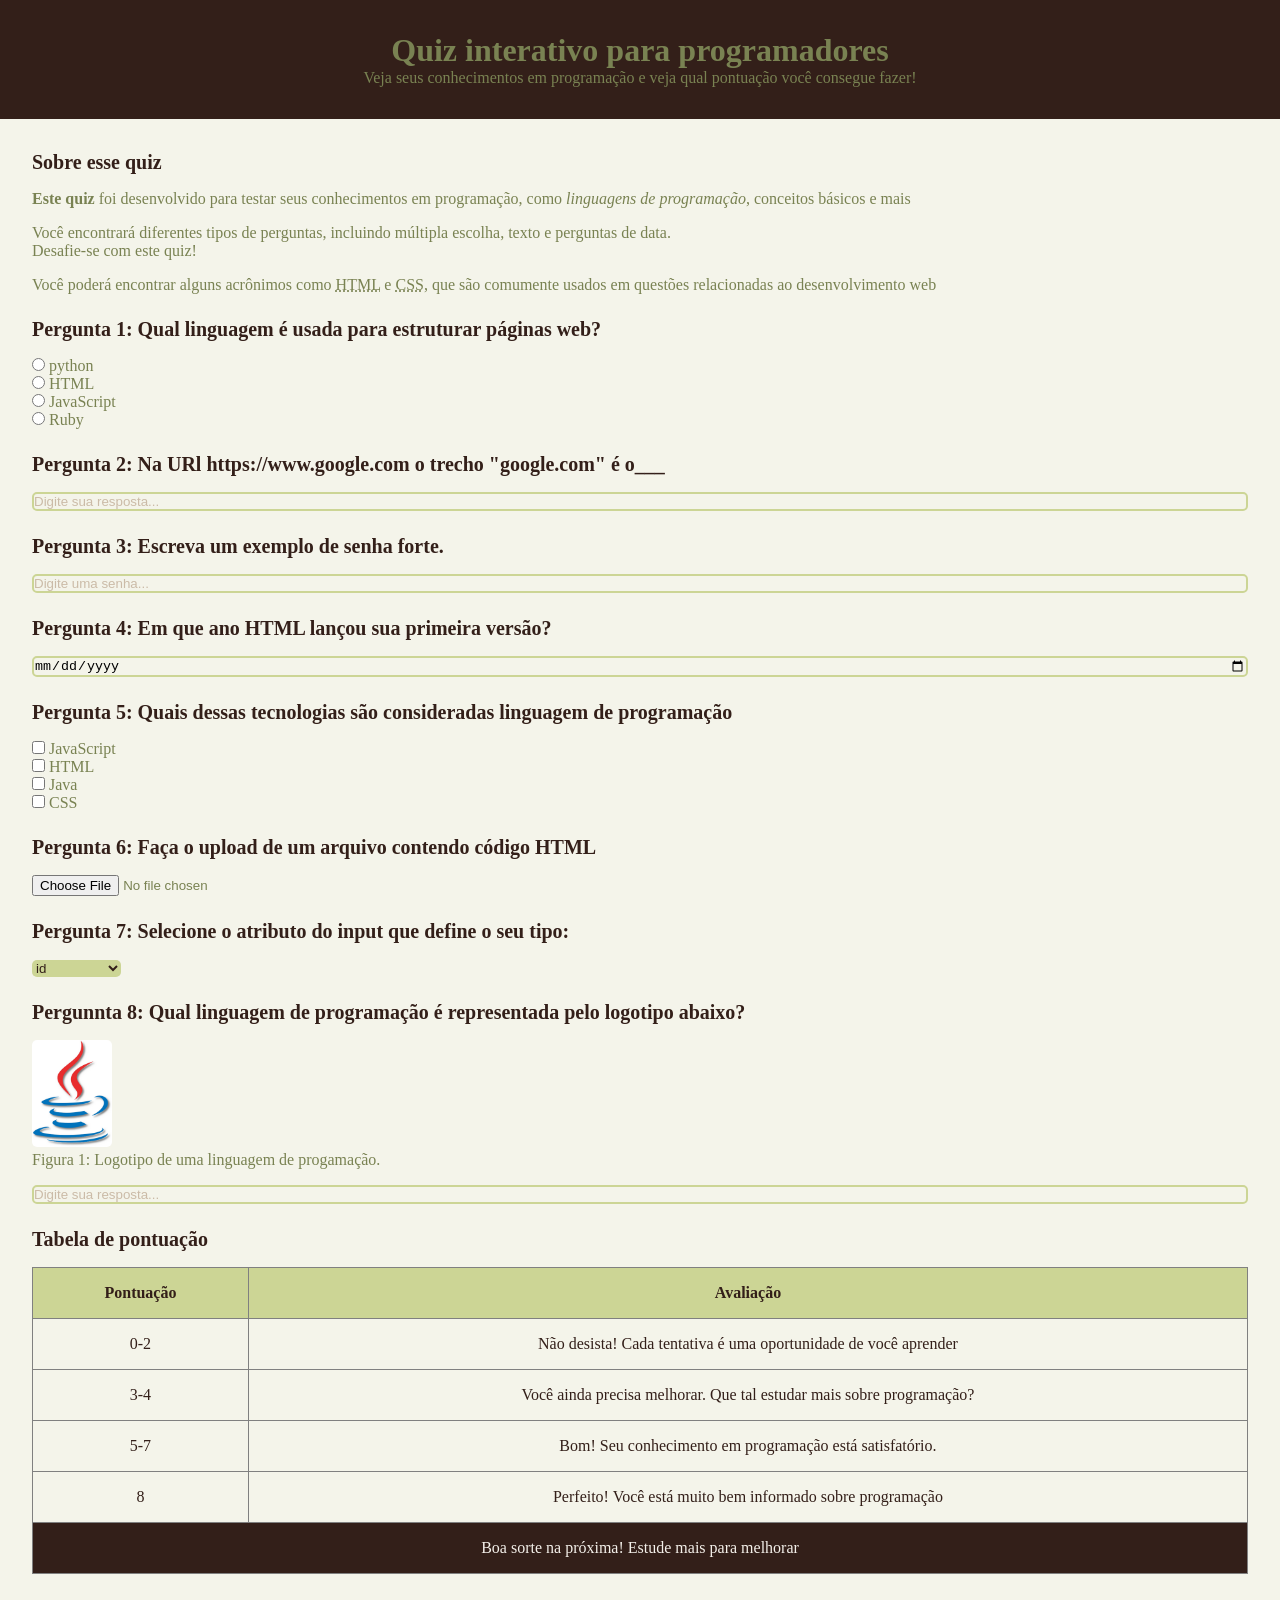
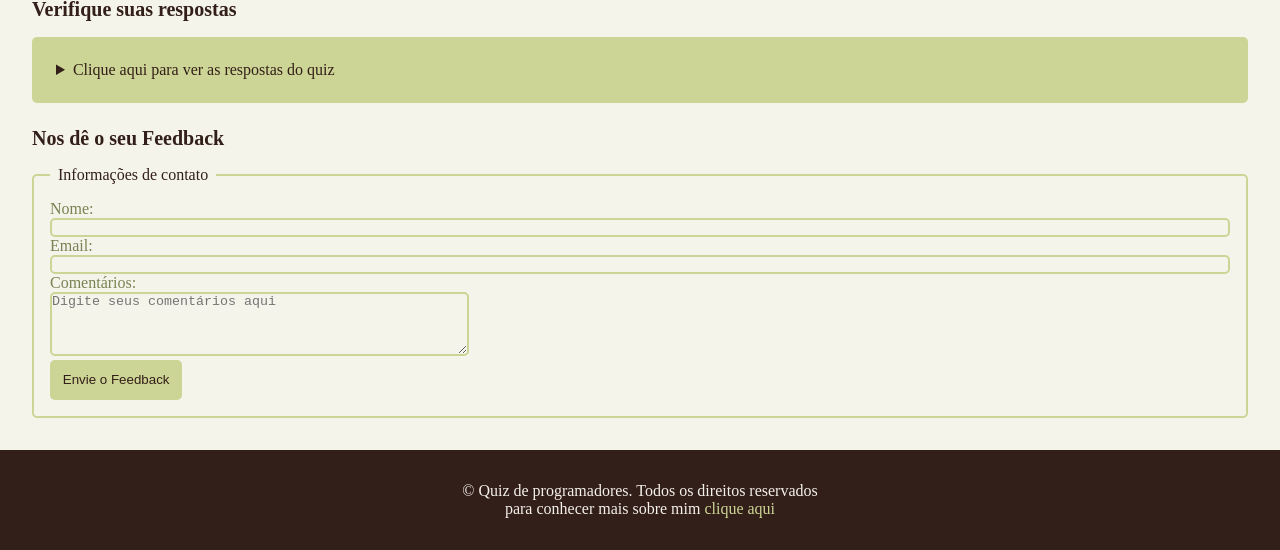
<file: index.html>
<!DOCTYPE html>
<html>
    <head>
        <title>Quiz para programadores</title>
        <meta name="description" content="Um quiz interativo para testar seus conhecimentos">
        <link rel="stylesheet" href="style.css">
    </head>
    <body>
        <header>
            <h1>Quiz interativo para programadores</h1>
            <p>Veja seus conhecimentos em programação e veja qual pontuação você consegue fazer!</p>
        </header>
        <main>
           <!--Introdução-->
            <section>
                <h2>Sobre esse quiz</h2>
                <p><strong>Este quiz</strong> foi desenvolvido para testar seus conhecimentos em programação, como <em>linguagens de programação</em>, conceitos básicos e mais </p>
                <p>Você encontrará diferentes tipos de perguntas, incluindo múltipla escolha, texto e perguntas de data. <br>Desafie-se com este quiz!</p>
                <p>Você poderá encontrar alguns acrônimos como <abbr title="HyperText Markup Language">HTML</abbr> e <abbr title="Cascading Style Sheets">CSS</abbr>, que são comumente usados em questões relacionadas ao desenvolvimento web</p>                
            </section>
            <!--Pergunta 1: Múltipla escolha-->
            <section>
                <h2> Pergunta 1: Qual linguagem é usada para estruturar páginas web?</h2>
                <form>
                    <input type="radio" value="python" id="p1a" name="pergunta1">
                    <label for="p1a">python</label><br>
                    <input type="radio" value="HTML" id="p1b" name="pergunta1">
                    <label for="p1b">HTML</label><br>
                    <input type="radio" value="JavaScript" id="p1c" name="pergunta1">
                    <label for="p1c">JavaScript</label><br>
                    <input type="radio" value="Ruby" id="p1d" name="pergunta1">
                    <label for="p1d">Ruby</label><br>
                </form>
            </section>
            <!--Pergunta 2: Texto-->
            <section>
                <h2>Pergunta 2: Na URl https://www.google.com o trecho "google.com" é o___</h2>
                <form>
                    <input type="text" id="p2" name="pergunta 2" placeholder="Digite sua resposta...">
                </form>
            </section>
            <!--Pergunta 3: senha-->
            <section>
                <h2>Pergunta 3: Escreva um exemplo de senha forte.</h2>
                <form>
                    <input type="password" id="p3" name="pergunta 3" placeholder="Digite uma senha...">
                </form>
            </section>
            <!--Pergunta 4: Data-->
            <section>
                <h2>Pergunta 4: Em que ano HTML lançou sua primeira versão?</h2>
                <form>
                    <input type="date" id="p4" name="pergunta 4">
                </form>
            </section>
            <!--Pergunta 5: Seleção múltipla-->
            <section>
                <h2>Pergunta 5: Quais dessas tecnologias são consideradas linguagem de programação</h2>
                <form>
                    <input type="checkbox" id="p5" name="pergunta 5" value="JavaScript">
                    <label for="p5a">JavaScript</label><br>
                    <input type="checkbox" id="p5" name="pergunta 5" value="HTML">
                    <label for="p5b">HTML</label><br>
                    <input type="checkbox" id="p5" name="pergunta 5" value="Java">
                    <label for="p5c">Java</label><br>
                    <input type="checkbox" id="p5" name="pergunta 5" value="CSS">
                    <label for="p5d">CSS</label><br>
                </form>
            </section>
            <!--Pergunta 6: Upload de arquivo-->
            <section>
                <h2>Pergunta  6: Faça o upload de um arquivo contendo código HTML</h2>
                <form> 
                    <input type="file" id="p6" name="Pergunta 6">
                </form>
            </section>
            <!--Pergunta 7: Menu suspenso-->
            <section>
                <h2> Pergunta 7: Selecione o atributo do input que define o seu tipo:</h2>
                <form>
                    <select name="Pergunta 7" id="p7">
                        <option value="id">id</option>
                        <option value="type">type</option>
                        <option value="placeholder">placeholder</option>
                    </select>
                </form>
            </section>
            <!--Pergunta 8: Imagem-->
            <section>
                <h2>Pergunnta 8: Qual linguagem de programação é representada pelo logotipo abaixo?</h2>
                <figure>
                    <img src="./Imagens/java1-15165951.png" alt="Logotipo de uma linguagem de programação"><br>
                    <figcaption>Figura 1: Logotipo de uma linguagem de progamação.</figcaption>
                    </figure>
                <input type="text" id="p8" name="Pergunta 8" placeholder="Digite sua resposta...">
            </section>
            <!--Tabela de pontuação-->
            <section>
                <h2>Tabela de pontuação</h2>
                <table border="1">
                    <thead>
                        <tr>
                            <th>Pontuação</th>
                            <th>Avaliação</th>
                        </tr>
                    </thead>
                    <tbody>
                        <tr>
                            <td>0-2</td>
                            <td>Não desista! Cada tentativa é uma oportunidade de você aprender</td>
                        </tr>
                        <tr>
                            <td>3-4</td>
                            <td>Você ainda precisa melhorar. Que tal estudar mais sobre programação?</td>
                        </tr>
                        <tr>
                            <td>5-7</td>
                            <td>Bom! Seu conhecimento em programação está satisfatório.</td>
                        </tr>
                        <tr>
                            <td>8</td>
                            <td>Perfeito! Você está muito bem informado sobre programação</td>
                        </tr>
                    </tbody>  
                    <tfoot>
                        <tr>
                            <td colspan="2">Boa sorte na próxima! Estude mais para melhorar</td>
                        </tr>
                    </tfoot>
                </table>
            </section>
            <!--Lista de Respostas-->
            <section>
                <h2>Verifique suas respostas</h2>
                <details>
                    <summary>Clique aqui para ver as respostas do quiz</summary>
                    <ol>
                        <li>HTML</li>
                        <li>Domínio</li>
                        <li>Ab23!kao8Anmd#</li>
                        <li>1991</li>
                        <li>JavaScript, Java</li>
                        <li>Arquivo deve ter extensão .HTML</li>
                        <li>type</li>
                        <li>java</li>
                    </ol>
                </details>
            </section>
            <!--Formulário de Feedback-->
            <section>
                <h2>Nos dê o seu Feedback</h2>
                <form>
                    <fieldset>
                        <legend>Informações de contato</legend>
                        <label for="Nome">Nome:</label>
                        <input type="text" id="Nome" name="Nome"><br>
                        <label for="email">Email:</label>
                        <input type="email" id="email" name="email"><br>
                        <label for="comentarios">Comentários:</label><br>
                         <textarea name="comentarios" id="comentarios" rows="4" cols="50" placeholder="Digite seus comentários aqui"></textarea><br>
                         <button onclick="alert('FEEDBACK ENVIADO')">Envie o Feedback</button>
                    </fieldset>
                </form>
            </section>
        </main>
        <footer>
            <p class="paragrafo-footer">&copy Quiz de programadores. Todos os direitos reservados</p>
            <p class="paragrafo-footer">para conhecer mais sobre mim <a href="sobremim.html" target="_blank">clique aqui</a></p>
        </footer>
    </body>
</html>
</file>
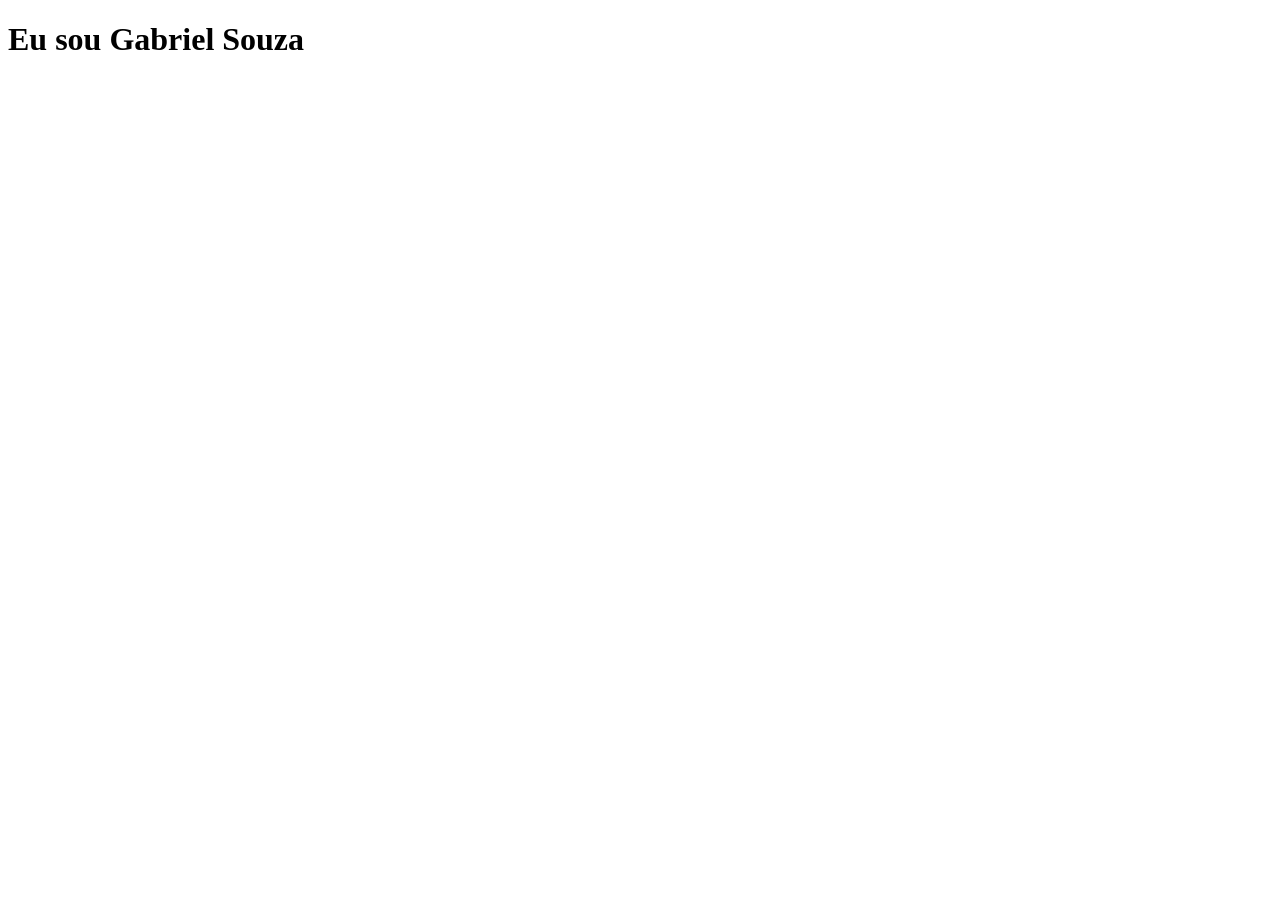
<file: sobremim.html>
<!DOCTYPE html>
<html lang="pt-br">
<head>
    <meta charset="UTF-8">
    <meta name="viewport" content="width=device-width, initial-scale=1.0">
    <title>Sobre mim</title>
</head>
<body>
    <h1>Eu sou Gabriel Souza</h1>
</body>
</html>
</file>
<file: style.css>
@import url('https://fonts.googleapis.com/css2?family=Cabin:ital,wght@0,400..700;1,400..700&display=swap');

* {
    margin: 0;
    padding: 0;
    box-sizing: border-box;
}

body {
    background-color: #F4F4EA;
    color: #798252;
    font family: 'Cabin', sans-serif;
    font-weight: 400;
}

header {
    padding: 2rem;
    background-color: #331F19;
    text-align: center;
}

main {
    padding: 2rem;
    display: flex;
    flex-direction: column;
    gap: 1.5rem;
}

section {
    display: flex;
    flex-direction: column;
    gap: 1rem;
}

h2 {
    color: #331F19;
    font-size: 1.25rem;
}

input[type="radio"], input[type="checkbox"] {
    accent-color: #CCD595;
}

input[type="text"], input[type="password"], input[type="date"], input[type="email"] {
    width: 100%;
    padding: o.6rem;
    border: 2px solid #CCD595;
    outline: none;
    border-radius: 5px; 
    background-color: transparent;
}

input::placeholder {
    color: #CBBBA7;
}

select {
    cursor: pointer;
    background-color: #CCD595;
    color: #331F19;
    border-radius: 5px;
    border: none;
    outline: none;
}

img {
    width: 5rem;
    border-radius: 5px;
}

table {
    width: 100%;
    border-collapse: collapse;
}

th {
    background-color: #CCD595;
    color: #331F19;
    padding: 1rem;

}
td {
    color: #331F19;
    padding: 1rem;
    text-align: center;
}

tfoot td {
    background-color: #331F19;
    color: #F4F0EA;
}

details {
    background-color: #CCD595;
    border-radius: 5px;
    padding: 1rem;
}

summary {
    color: #331F19;
    margin: 0.5rem;
    cursor: pointer;
}

ol {
    margin-left: 1.5rem;
}

ol li {
    padding: 0.2rem;
}

fieldset {
    border: 2px solid #CCD595;
    border-radius: 5px;
    padding: 1rem;
}

legend {
    color: #331F19;
    padding: 0 0.5rem;
}

textarea {
    background-color: transparent;
    outline: none;
    border-radius: 5px;
    border: 2px solid #CCD595;
}

button {
    background-color: #CCD595;
    border: none;
    padding: 0.8rem;
    color: #331F19;
    border-radius: 5px;
    cursor: pointer;
}

footer {
    background-color: #331F19;
    padding: 2rem;
    text-align: center;
}

.paragrafo-footer {
    color: #F4F0EA;
}

footer a {
    text-decoration: none;
    color: #CCD595;
}
</file>
